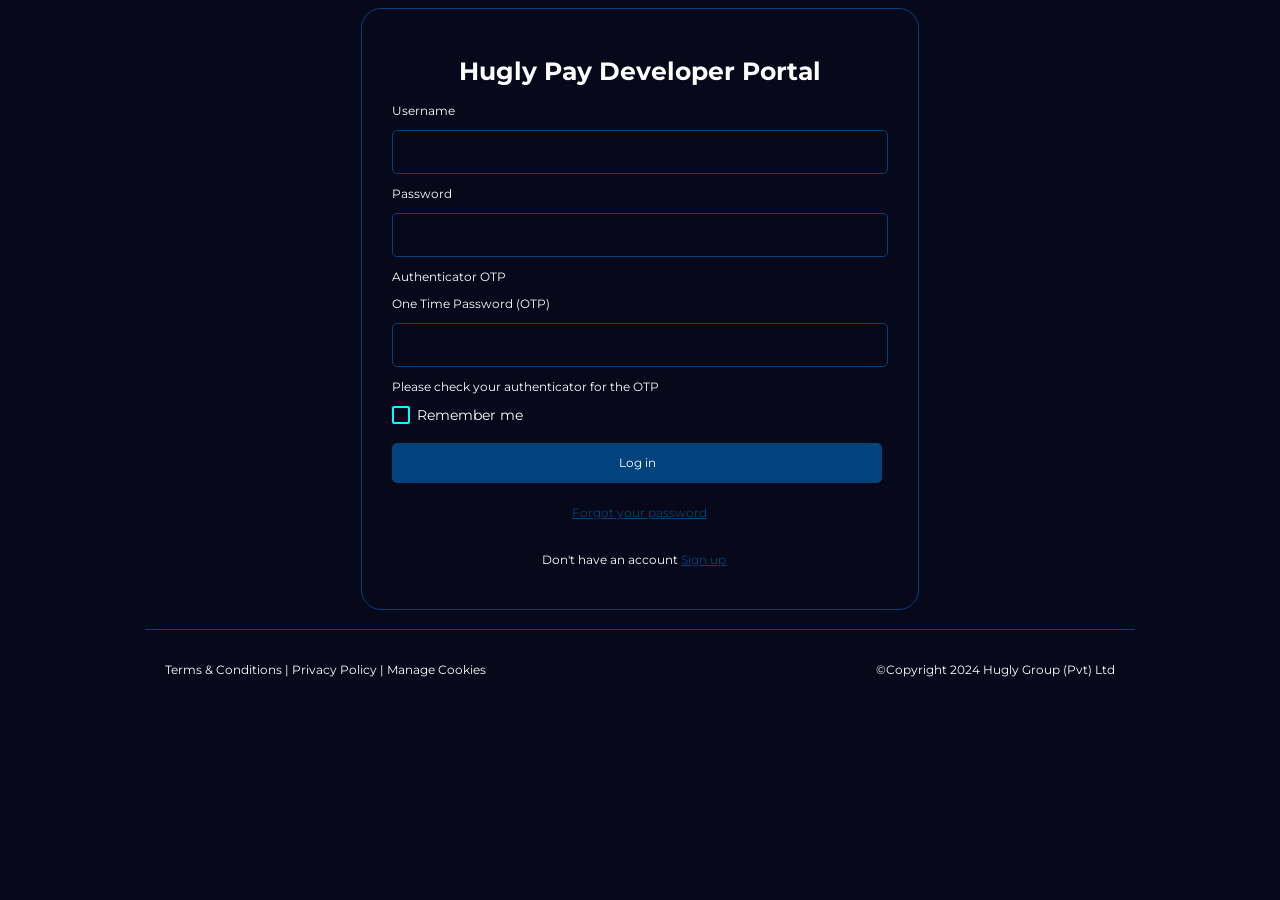
<file: index.html>
<!DOCTYPE html>
<html lang="en">
<head>
    <meta charset="UTF-8">
    <meta name="viewport" content="width=<device-width>, initial-scale=1.0">
    <title>Log In</title>
    <link rel="stylesheet" href="style.css">
</head>
<body>
    <div class="container">
        <h1>Hugly Pay Developer Portal</h1>
        <form>
            <div>
                <p>Username</p>
                <input type="text" name="firstname" id="firstname-input" class="input"/>
            </div>
            <div>
                <p>Password</p>
                <input type="password" name="password" id="password-input" class="input"/>
            </div>
            <div>
                <p>Authenticator OTP</p>
                <p>One Time Password (OTP)</p>
                <input type="password" name="otp-password" id="otp" class="input"/>
                <p>Please check your authenticator for the OTP</p>
            </div>
            <div class="checkbox">
                <input type="checkbox" id="cb1"/>
                <label for="cb1">Remember me</label>
            </div><br/>
            <div>
                <button class="button">Log in</button>
            </div><br/>
            <div>
                <a href="" class="p-mail">Forgot your password</a>
            </div>
            <br/>
            <div>
                <p class="acc">Don't have an account <a href="" class="s-mail">Sign up</a></p>
            </div>
        </form>
    </div><br/>
    <footer>
        <p class="term">Terms & Conditions | Privacy Policy | Manage Cookies </p>
        <p>&copy;Copyright 2024 Hugly Group (Pvt) Ltd</p>
    </footer>
</body>
</html>
</file>
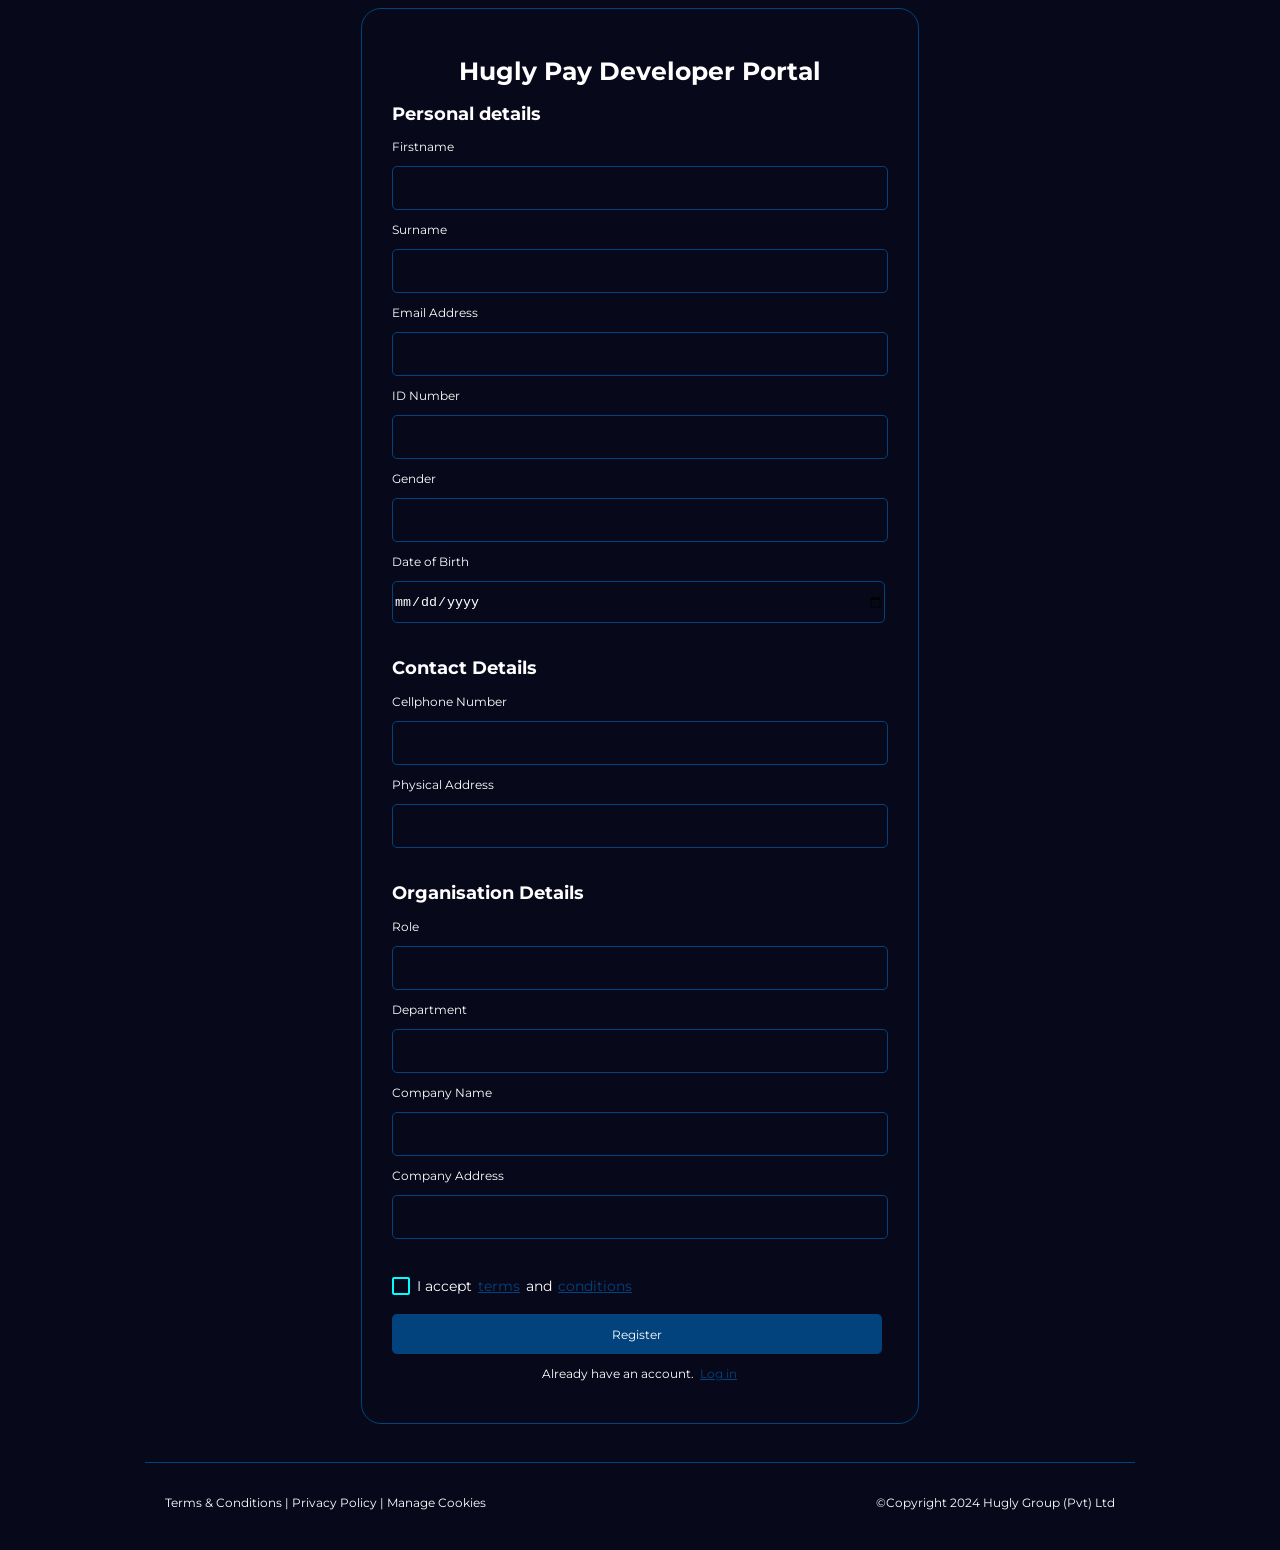
<file: signup.html>
<!DOCTYPE html>
<html lang="en">
<head>
    <meta charset="UTF-8">
    <meta name="viewport" content="width=device-width, initial-scale=1.0">
    <title>Sign Up</title>
    <link rel="stylesheet" href="style.css">
</head>
<body>
    <div class="container">
        <h1>Hugly Pay Developer Portal</h1>
        <h2>Personal details</h2>
        <form action="signup.php" method="post" novalidate> 
            <div>
                <p>Firstname</p>
                <input type="text" name="first_name" id="firstname-input" class="input"/>
            </div>
            <div>
                <p>Surname</p>
                <input type="text" name="surname" id="surname-input" class="input"/>
            </div>
            <div>
                <p>Email Address</p>
                <input type="email" name="email" id="email-input" class="input"/>
            </div>
            <div>
                <p>ID Number</p>
                <input type="text" name="id_number" id="id-input" class="input"/>
            </div>
            <div>
                <p>Gender</p>
                <input type="text" name="gender" id="gender-input" class="input"/>
            </div>
            <div>
                <p>Date of Birth</p>
                <input type="date" name="dob" id="dob-input" class="input"/>
            </div><br/>
        <h2>Contact Details</h2>
            <div>
                <p>Cellphone Number</p>
                <input type="tel" required pattern="[0-9]{3}[0-9]{3}[0-9]{4}" name="cellphone" id="cellphone-input" class="input"/>
            </div>
            <div>
                <p>Physical Address</p>
                <input type="text" name="physical_address" id="p-address-input" class="input"/>
            </div><br/>
        <h2>Organisation Details</h2>
            <div>
                <p>Role</p>
                <input type="text" name="role" id="role-input" class="input"/>
            </div>
            <div>
                <p>Department</p>
                <input type="text" name="department" id="department-input" class="input"/>
            </div>
            <div>
                <p>Company Name</p>
                <input type="text" name="company_name" id="co-name-input" class="input"/>
            </div>
            <div>
                <p>Company Address</p>
                <input type="text" name="company_address" id="co-address-input" class="input"/>
            </div><br/><br/>
            <div class="checkbox">
                <input type="checkbox" id="cb1"/>
                <label for="cb1"> I accept <a href="" class="terms"> terms </a> and <a href="" class="terms">conditions</a></label>
            </div><br/>
            <div>
                <input type="submit" value="Register" class="button"/>
            </div>
            <div>
                <p class="acc">Already have an account.<a href="" class="terms">Log in</a></p>
            </div>
            </form>
        </div>
        <br/><br/>
    <footer>
        <p class="term">Terms & Conditions | Privacy Policy | Manage Cookies </p>
        <p>&copy;Copyright 2024 Hugly Group (Pvt) Ltd</p>
    </footer>
</body>
</html>
</file>
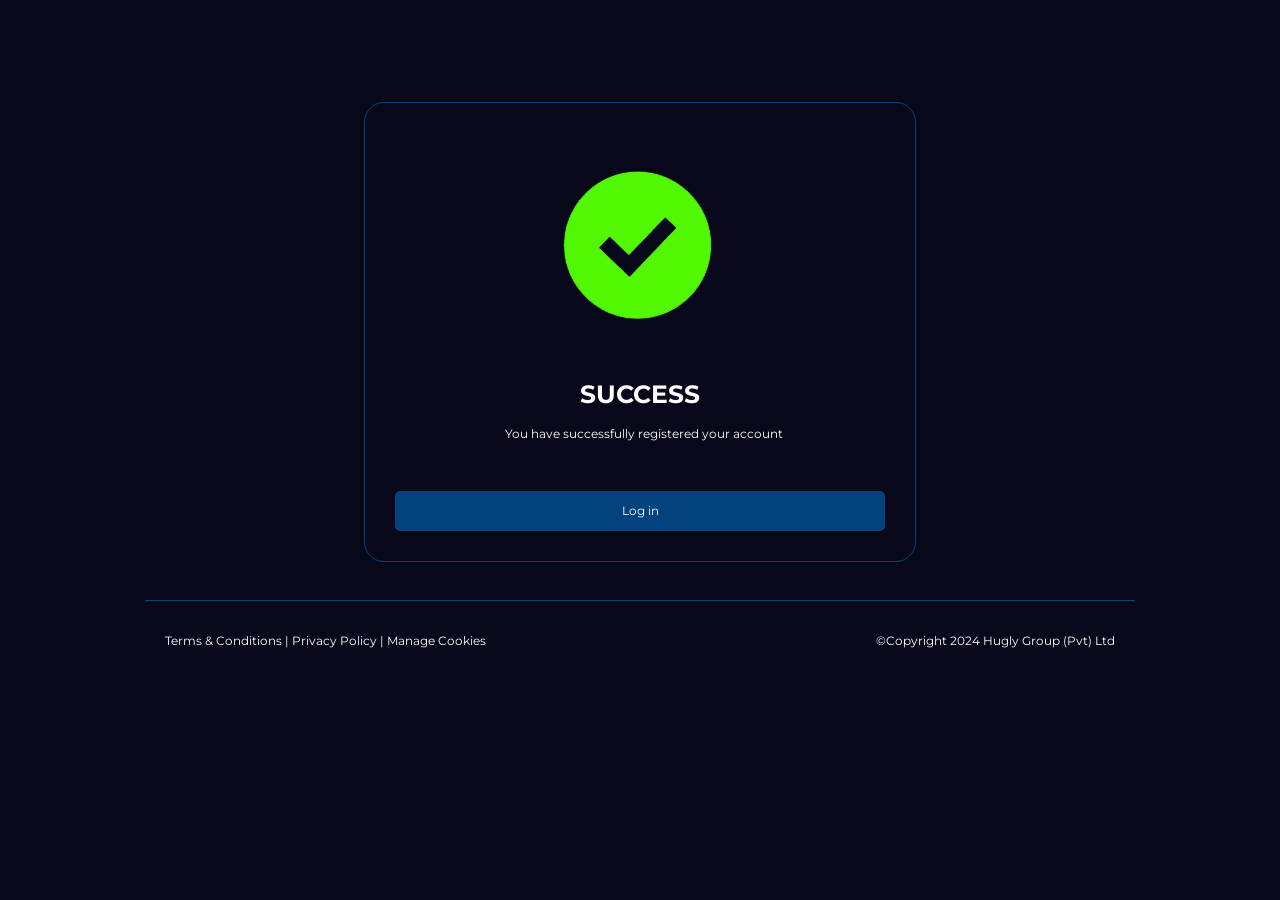
<file: signupsuccess.html>
<!DOCTYPE html>
<html lang="en">
<head>
    <meta charset="UTF-8">
    <meta name="viewport" content="width=device-width, initial-scale=1.0">
    <title>Document</title>
    <link rel="stylesheet" href="style.css">
</head>
<body>
    <div class="container1">
        <form>
        <div>
            <img src="/greencheck-removebg-preview.png" class="image"/>
        </div>
        <h1>SUCCESS</h1>
        <div>
            <p class="para">You have successfully registered your account</p>
        </div><br/><br/>
        <div>
            <button class="button">Log in</button>
        </div>
    </div>
        </form>
    <br/><br/>
    <footer>
        <p class="term">Terms & Conditions | Privacy Policy | Manage Cookies </p>
        <p>&copy;Copyright 2024 Hugly Group (Pvt) Ltd</p>
    </footer>
</body>
</html>
</file>
<file: style.css>
@import url("https://fonts.googleapis.com/css2?family=Montserrat:ital,wght@0,100..900;1,100..900&display=swap");

body{
    background-color: #08081B;
    display: flex;
    align-items: center;
    justify-content: center;
    font-family: Montserrat;
    flex-direction: column;
}

.container{
    border-style: solid;
    border-width: 1px;
    border-color: #02437D;
    padding: 30px;
    border-radius: 20px;
}

.container1{
    border-style: solid;
    border-width: 1px;
    border-color: #02437D;
    padding: 30px;
    border-radius: 20px;
    margin-top: 94px;
}

h1{
    color: white;
    font-size: 25px;
    text-align: center;
}

h2{
    color: white;
    font-size: 18px;
}

p{
    font-size: 12px;
}

.p-mail{
    color: #02437D;
    text-align: center;
    margin-left: 180px;
    font-size: 12px;
}

.terms{
    color: #02437D;
    margin-left: 6px;
    margin-right: 6px;
}

.acc{
    margin-left: 150px;
}

.s-mail{
    color: #02437D;
    text-align: center;
}

.input{
    width: 490px;
    height: 40px;
    border-color: #02437D;
    background-color: #08081B;
    border-width: 1px;
    border-style: solid;
    border-radius: 5px;
    color: white;
}

p{
    color: white;
}

.button{
    width: 490px;
    height: 40px;
    border-radius: 5px;
    border: 0px;
    font-size: 12px;
    color: white;
    background-color: #02437D;
    font-family: Montserrat;
    cursor: pointer;
}

.checkbox {
    display: flex;
    align-items: center;
}

.checkbox label{
    cursor: pointer;
    display: flex;
    color: white;
    font-size: 14px;
}

.checkbox input[type='checkbox']{
    cursor: pointer;
    opacity: 0;
    position: absolute;
}

.checkbox label::before{
    content: '';
    width: 1em;
    height: 1em;
    border-radius: .15em;
    margin-right: .5em;
    border: .15em solid aqua;
}

footer{
    border-style: solid;
    border-width: 1px;
    padding: 20px;
    border-left: 0;
    border-right: 0;
    border-bottom: 0;
    border-color: #02437D;
    display: flex;
    align-items: center;
}

.term{
    margin-right: 390px;
}

#cellphone-input{
    outline: 0;
}

#cellphone-input:valid{
    border-color: green;
}

#cellphone-input:focus:invalid{
    border-color: red;
}

.para{
    display: flex;
    align-items: center;
    margin-left: 110px;
}

.image{
    margin-left: 130px;
}
</file>
